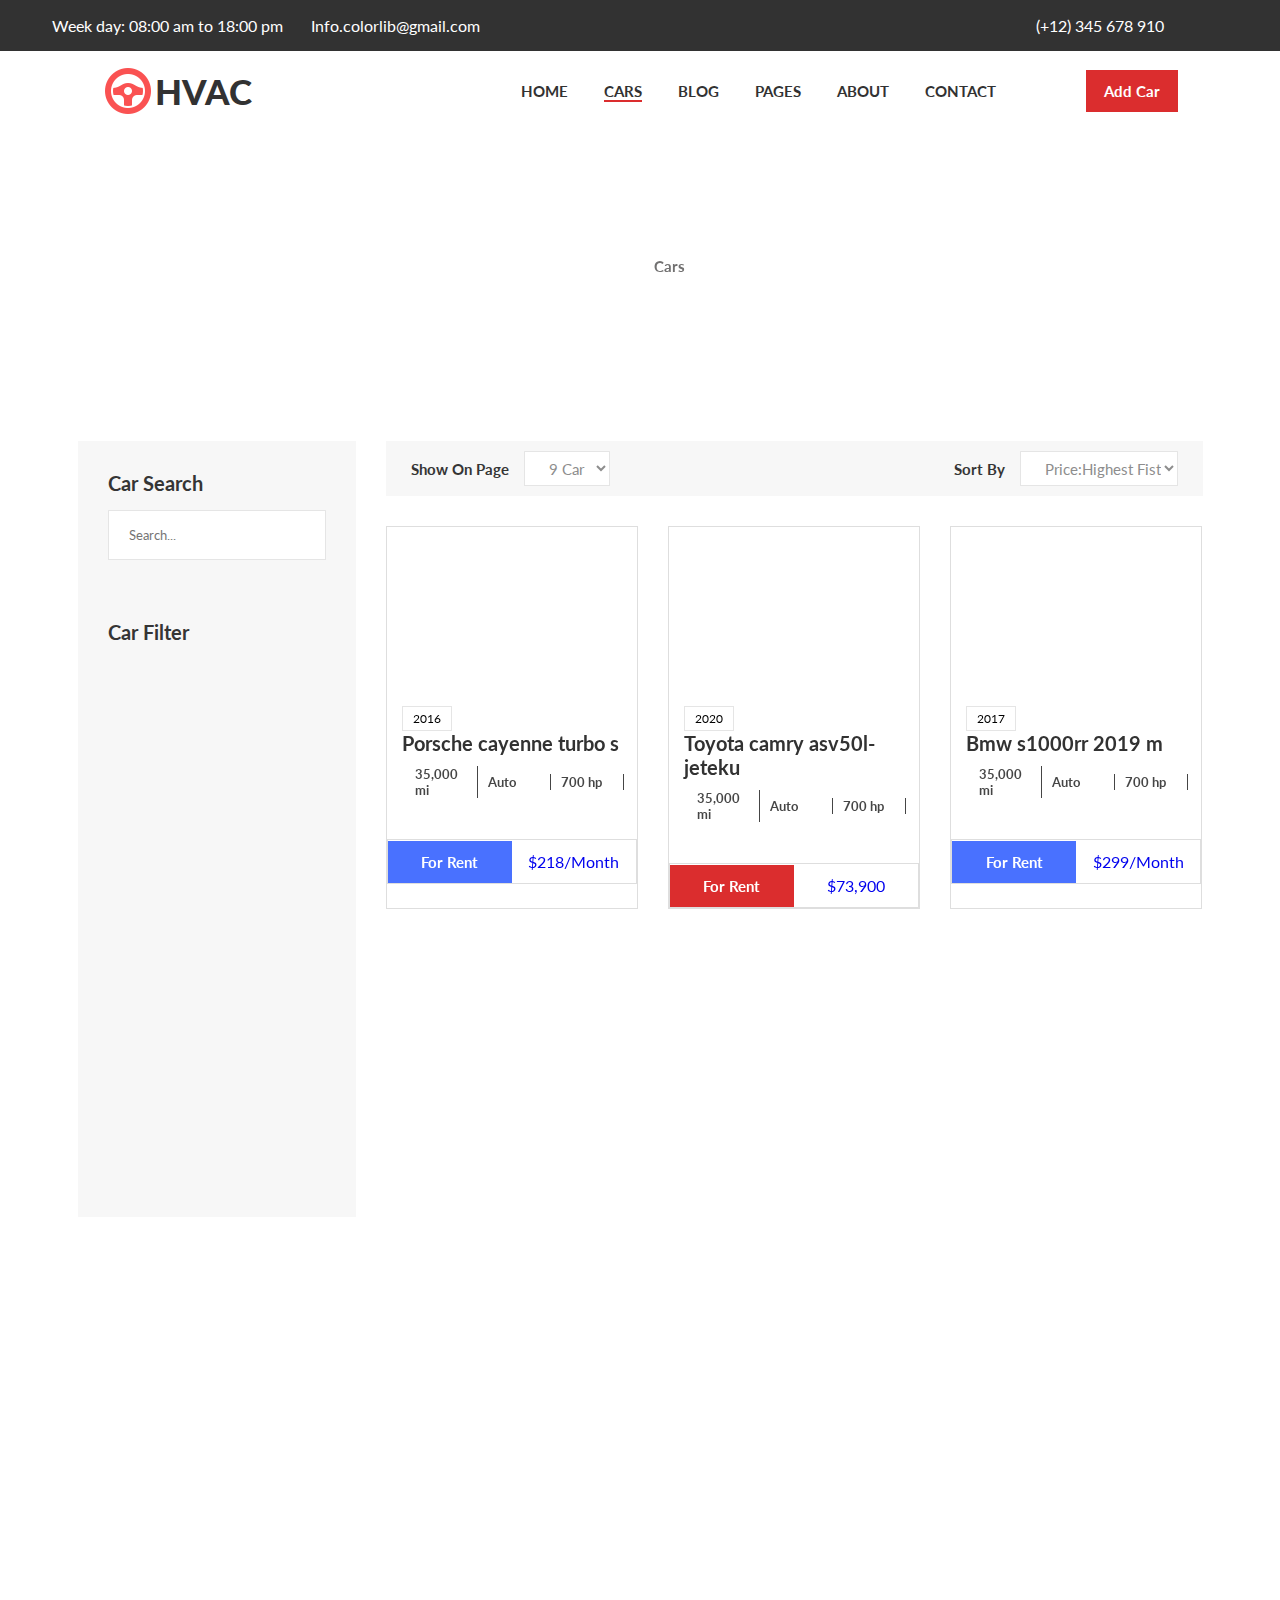
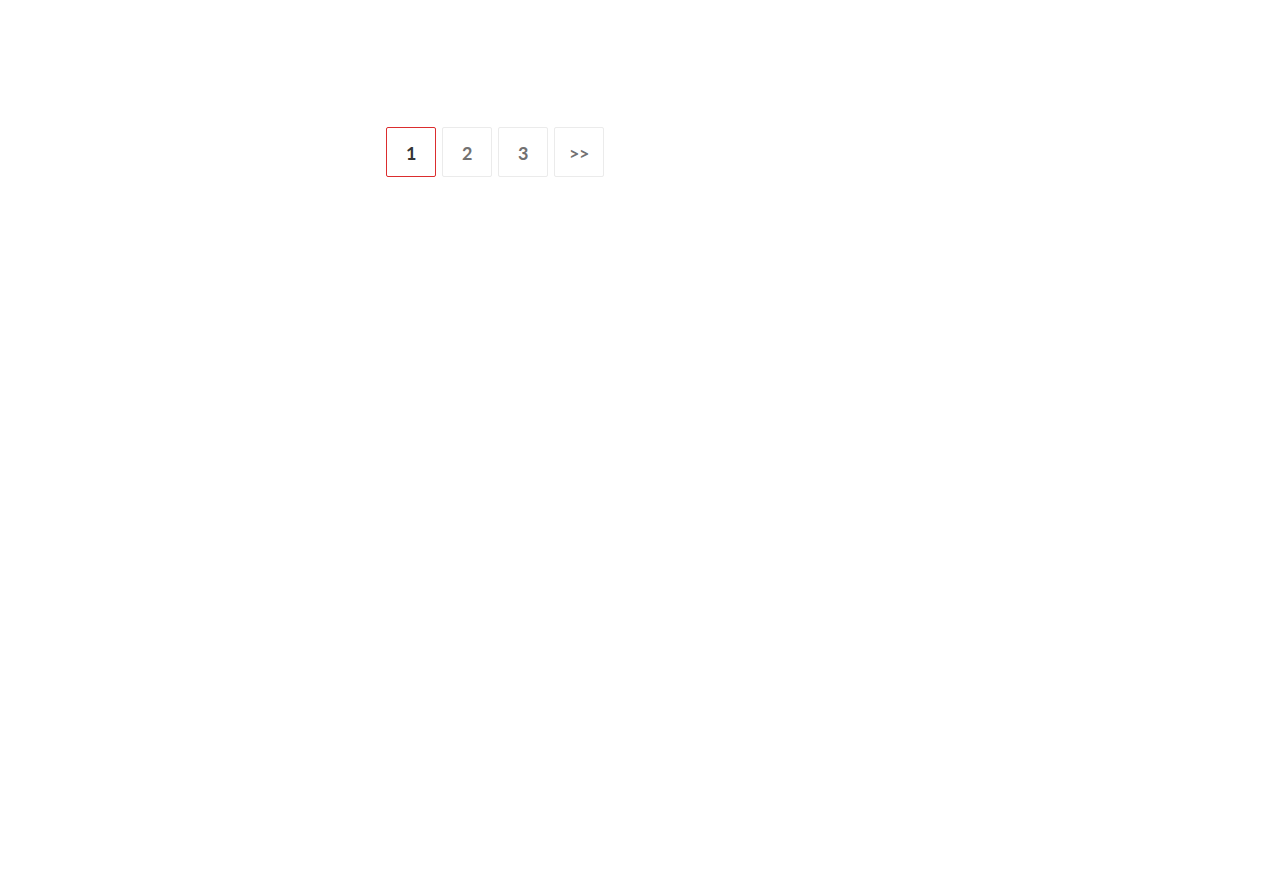
<file: cars.html>
<!DOCTYPE html>
<html lang="en">
  <head>
    <meta charset="UTF-8" />
    <meta name="viewport" content="width=device-width, initial-scale=1.0" />
    <title>Cars</title>
    <link href="https://unpkg.com/aos@2.3.1/dist/aos.css" rel="stylesheet">
    <link
      rel="stylesheet"
      href="https://cdnjs.cloudflare.com/ajax/libs/font-awesome/6.5.1/css/all.min.css"
      integrity="sha512-DTOQO9RWCH3ppGqcWaEA1BIZOC6xxalwEsw9c2QQeAIftl+Vegovlnee1c9QX4TctnWMn13TZye+giMm8e2LwA=="
      crossorigin="anonymous"
      referrerpolicy="no-referrer"
    />
    <link rel="stylesheet" href="cars.css" />
    <script defer src="script.js"></script>
  </head>
  <body>
    <nav>
      <div class="nav1">
        <div class="info1">
          <span>
            <i class="fa-regular fa-clock medai2"></i>
            Week day: 08:00 am to 18:00 pm
          </span>
          <span>
            <i class="fa-regular fa-envelope medai2"></i>
            Info.colorlib@gmail.com
          </span>
        </div>
        <div class="info2">
          <span>
            <i class="fa-solid fa-phone medai2"></i>
            (+12) 345 678 910
          </span>
          <span>
            <i class="fa-brands fa-facebook-f media"></i>
            <i class="fa-brands fa-twitter media"></i>
            <i class="fa-brands fa-google media"></i>
            <i class="fa-brands fa-instagram media"></i>
          </span>
        </div>
      </div>
      <div class="nav2">
        <span class="logo">
          <img
            src="[data-uri]"
          />
           HVAC </span>
        <div class="nav-content">
          <div class="nav-content1">
            <a href="index.html"><span class="pg-home">HOME</span></a>
            <a href="cars.html"><span class="pg-cars">CARS</span></a>
            <a href="blog.html"><span class="pg-blog">BLOG</span></a>
            <a class="PAGES"><span class="pg-pages">PAGES</span>
              <div class="dropDown">
                <ul>
                  <li onclick="aboutOpen()">About Us</li>
                <li onclick="carOpen()">Car Details</li>
                <li onclick="blogOpen()">Blog Details</li>
                </ul>
              </div>
            </a>
            <a href="about.html"><span class="pg-about">ABOUT</span></a>
            <a href="contact.html"><span class="pg-contact">CONTACT</span></a>
          </div>
          <div class="nav-content2">
            <span
              ><a href="#"> <i class="fa-solid fa-cart-plus"></i></a> </span
            ><span
              ><a href="#">
                <i class="fa-solid fa-magnifying-glass"></i
              ></a> </span
            ><span class="btn1"><a href="#"> Add Car</a> </span>
          </div>
        </div>
        <i onclick="showSidebar()" class="fa-solid fa-bars menu"></i>
      </div>
    </nav>

    <div class="sidebarfull">
      <div class="sidebar">
        <div class="nav-content2">
          <span onclick="hideSidebar()"> <i class="fa-solid fa-plus"></i> </span          ><span> <i class="fa-solid fa-magnifying-glass"></i> </span
          ><span class="btn1"> Add Car </span>
        </div>
        <span class="logo">
          <img
            src="[data-uri]"
          />
           HVAC </span>
        <div class="nav-content1">
          <a href="index.html"><span>HOME</span></a>
          <a href="cars.html"><span>CARS</span></a>
          <a href="blog.html"><span>BLOG</span></a>
          <a><span class="mob-btn-dropdown">PAGES</span>
            <div class="mob-dropdown">
              <ul>
                <a href="about.html">
                  <li>About Us</li>
                </a>
                <a href="cars.html">
                  <li>Car Details</li>
                </a>
                <a href="blog.html">
                  <li>Blog Details</li>
                </a>
              </ul>
            </div>
          </a>
          <a href="about.html"><span>ABOUT</span></a>
          <a href="contact.html"><span>CONTACT</span></a>
        </div>
        <div class="nav3">
          <div class="info1">
            <span>
              <i class="fa-regular fa-clock medai2"></i>
              Week day: 08:00 am to 18:00 pm
            </span>
            <span>
              <i class="fa-regular fa-envelope medai2"></i>
              Info.colorlib@gmail.com
            </span>
          </div>
          <div class="info2">
            <span>
              <i class="fa-solid fa-phone medai2"></i>
              (+12) 345 678 910
            </span>
            <span>
              <i class="fa-brands fa-facebook-f media"></i>
              <i class="fa-brands fa-twitter media"></i>
              <i class="fa-brands fa-google media"></i>
              <i class="fa-brands fa-instagram media"></i>
            </span>
          </div>
        </div>
      </div>
    </div>

    <div class="hero">
      <div data-aos="fade-right" class="hero-content">
        <p>Car Listing</p>
        <div class="pages">
          <a href="index.html" style="color: white">
            <span>
              <i class="fa-solid fa-house-chimney" style="color: red"></i>
              Home ></span
            ></a
          >
          <span class="pg">Cars</span>
        </div>
      </div>
    </div>

    <section>
      <div class="blog">
        <div class="blog-car-innerdiv">
          <div class="blog-car-innerdiv1">
            <div class="blog-car-innerdiv-search">
              <h6>Show On Page</h6>
              <select name="" id="">
                <option value="">9 Car</option>
                <option value="">15 Car</option>
                <option value="">20 Car</option>
              </select>
            </div>
            <div class="blog-car-innerdiv-search sideContent">
              <h6>Sort By</h6>
              <select name="" id="">
                <option value="">Price:Highest Fist</option>
                <option value="">Price:Lowest Fist</option>
              </select>
            </div>

          </div>
        <div class="cars">
          <div data-aos="fade-up-right" class="blog-car">
            <div class="car-img1">
            </div>
            <div class="car-content">
              <p>2016</p>
              <a href="#"><h5>Porsche cayenne turbo s</h5></a>
              <ul>
                <li>35,000 mi</li>
                <li>Auto</li>
                <li>700 hp</li>
              </ul>
            </div>
            <div class="blog-car-price">
              <a href="#" class="buy-rent rent-car">For Rent</a>
              <a href="#" class="buy-fullprice">$218/Month</a>
            </div>
          </div>
          <div data-aos="fade-up-right" class="blog-car">
            <div class="car-img2">
            </div>
            <div class="car-content">
              <p>2020</p>
              <a href="#"><h5>Toyota camry asv50l-jeteku</h5></a>
              <ul>
                <li>35,000 mi</li>
                <li>Auto</li>
                <li>700 hp</li>
              </ul>
            </div>
            <div class="blog-car-price">
              <a href="#" class="buy-rent buywithfullprice">For Rent</a>
              <a href="#" class="buy-fullprice">$73,900</a>
            </div>
          </div>
          <div data-aos="fade-up-right" class="blog-car">
            <div class="car-img3">
            </div>
            <div class="car-content">
              <p>2017</p>
              <a href="#"><h5>Bmw s1000rr 2019 m</h5></a>
              <ul>
                <li>35,000 mi</li>
                <li>Auto</li>
                <li>700 hp</li>
              </ul>
            </div>
            <div class="blog-car-price">
              <a href="#" class="buy-rent rent-car">For Rent</a>
              <a href="#" class="buy-fullprice">$299/Month</a>
            </div>
          </div>
          <div data-aos="fade-up-right" class="blog-car">
            <div class="car-img4">
            </div>
            <div class="car-content">
              <p>2018</p>
              <a href="#"><h5>Audi q8 2020</h5></a>
              <ul>
                <li>35,000 mi</li>
                <li>Auto</li>
                <li>700 hp</li>
              </ul>
            </div>
            <div class="blog-car-price">
              <a href="#" class="buy-rent buywithfullprice">For Rent</a>
              <a href="#" class="buy-fullprice">$319/Month</a>
            </div>
          </div>
          <div data-aos="fade-up-right" class="blog-car">
            <div class="car-img5">
            </div>
            <div class="car-content">
              <p>2016</p>
              <a href="#"><h5>Mustang shelby gt500</h5></a>
              <ul>
                <li>35,000 mi</li>
                <li>Auto</li>
                <li>700 hp</li>
              </ul>
            </div>
            <div class="blog-car-price">
              <a href="#" class="buy-rent rent-car">For Rent</a>
              <a href="#" class="buy-fullprice">$730,900</a>
            </div>
          </div>
          <div data-aos="fade-up-right" class="blog-car">
            <div class="car-img6">
            </div>
            <div class="car-content">
              <p>2019</p>
              <a href="#"><h5>Lamborghini huracan evo</h5></a>
              <ul>
                <li>35,000 mi</li>
                <li>Auto</li>
                <li>700 hp</li>
              </ul>
            </div>
            <div class="blog-car-price">
              <a href="#" class="buy-rent buywithfullprice">For Rent</a>
              <a href="#" class="buy-fullprice">$318/Month</a>
            </div>
          </div>
          <div data-aos="fade-up-right" class="blog-car">
            <div class="car-img1">
            </div>
            <div class="car-content">
              <p>2020</p>
              <a href="#"><h5>Lamborghini huracan evo</h5></a>
              <ul>
                <li>35,000 mi</li>
                <li>Auto</li>
                <li>700 hp</li>
              </ul>
            </div>
            <div class="blog-car-price">
              <a href="#" class="buy-rent rent-car">For Rent</a>
              <a href="#" class="buy-fullprice">$120,000</a>
            </div>
          </div>
          <div data-aos="fade-up-right" class="blog-car">
            <div class="car-img1">
            </div>
            <div class="car-content">
              <p>2016</p>
              <a href="#"><h5>Porsche cayenne turbo s</h5></a>
              <ul>
                <li>35,000 mi</li>
                <li>Auto</li>
                <li>700 hp</li>
              </ul>
            </div>
            <div class="blog-car-price">
              <a href="#" class="buy-rent buywithfullprice">For Rent</a>
              <a href="#" class="buy-fullprice">$218/Month</a>
            </div>
          </div>
          <div data-aos="fade-up-right" class="blog-car">
            <div class="car-img1">
            </div>
            <div class="car-content">
              <p>2016</p>
              <a href="#"><h5>Porsche cayenne turbo s</h5></a>
              <ul>
                <li>35,000 mi</li>
                <li>Auto</li>
                <li>700 hp</li>
              </ul>
            </div>
            <div class="blog-car-price">
              <a href="#" class="buy-rent rent-car">For Rent</a>
              <a href="#" class="buy-fullprice">$218/Month</a>
            </div>
          </div>       
         
          <div class="pagination">
            <a id="active" href="#">1 </a><a href="#">2 </a><a href="#">3 </a
            ><a href="#"> >> </a>
          </div>
        </div>
      </div>

        <div class="news">
          <div class="search-box">
            <h5>Car Search</h5>
            <span data-aos="fade-down" class="search">
              <input type="text" placeholder="Search..." />
              <i class="fa-solid fa-magnifying-glass"></i>
            </span>
          </div>
          
          <div class="car-filter">
            <div class="filter-type">
              <h5>Car Filter</h5>
              <select data-aos="fade-left" name="" class="select-filter">
                <option value="">Brand</option>
                <option value="">Audi</option>
                <option value="">Acura</option>
                <option value="">BMW</option>
              </select>
              <select data-aos="fade-left" name="" class="select-filter">
                <option value="">Model</option>
                <option value="">Q3</option>
                <option value="">A4</option>
                <option value="">AVENTADOR</option>
              </select>
              <select data-aos="fade-left" name="" class="select-filter">
                <option value="">BODY STYLE</option>
                <option value="">OPTION</option>
                <option value="">OPTION</option>
              </select>
              <select data-aos="fade-left" name="" class="select-filter">
                <option value="">Condition</option>
                <option value="">First Hand</option>
                <option value="">Second Hand</option>
              </select>
              <select data-aos="fade-left" name="" class="select-filter">
                <option value="">Transmisson</option>
                <option value="">Bluetooth</option>
                <option value="">WiFi</option>
              </select>
              <select data-aos="fade-left" name="" class="select-filter">
                <option value="">Mileage</option>
                <option value="">27</option>
                <option value="">20</option>
                <option value="">10</option>
              </select>
              <select data-aos="fade-left" name="" class="select-filter">
                <option value="">Engine</option>
                <option value="">BC3</option>
                <option value="">BC4</option>
                <option value="">BC5</option>
              </select>
              <select data-aos="fade-left" name="" class="select-filter">
                <option value="">Colors</option>
                <option value="">Red</option>
                <option value="">Black</option>
                <option value="">Yellow</option>
              </select>
            </div>

          </div>
          <button data-aos="fade-right" class="reset-filter">Reset Filter</button>
        </div>
      </div>
    </section>

    <footer data-aos="zoom-in">
      <div class="footer">
        <div data-aos="fade-down" class="contact">
          <h2>Contact Us Now!</h2>
          <div>
            <span>
              <a href="#" class="call">
                <i class="fa-solid fa-phone"></i>
                (+12) 345 678 910
              </a>
            </span>
            <span>
              <a href="#" class="mail">
                <i class="fa-regular fa-envelope medai2"></i>
                Colorlib@gmail.com
              </a>
            </span>
          </div>
        </div>
        <div data-aos="fade-up" class="footer-content">
          <div class="footer-content1">
            <h2>
              <span> HVAC </span>
            </h2>
            <p>
              Any questions? Let us know in store at 625 Gloria Union,
              California, United Stated or call us on (+1) 96 123 8888
            </p>
            <p>
              <span>
                <i
                  style="background-color: #324975"
                  class="fa-brands fa-facebook-f media3"
                ></i>
                <i
                  style="background: #2c85ae"
                  class="fa-brands fa-twitter media3"
                ></i>
                <i
                  style="background: #dc4438"
                  class="fa-brands fa-google media3"
                ></i>
                <i
                  style="background: #3eaff0"
                  class="fa-brands fa-skype media3"
                ></i>
              </span>
            </p>
            <p>
              <span>Copyright &copy; 2024 Colorlib</span>
            </p>
          </div>
          <div class="footer-content2">
            <h5>Infomation</h5>
            <ul>
              <li><a href="#">> Purchase</a></li>
              <li><a href="#">> Payment</a></li>
              <li><a href="#">> Shipping</a></li>
              <li><a href="#">> Return</a></li>
            </ul>
          </div>
          <div class="footer-content2">
            <h5>Infomation</h5>
            <ul>
              <li><a href="#">> Hatchback</a></li>
              <li><a href="#">> Sedan</a></li>
              <li><a href="#">> SUV</a></li>
              <li><a href="#">> Crossover</a></li>
            </ul>
          </div>
          <div class="footer-content2">
            <h5>Top Brand</h5>
            <ul>
              <li><a href="#">> Abarth</a></li>
              <li><a href="#">> Acura</a></li>
              <li><a href="#">> Alfa Romeo</a></li>
              <li><a href="#">> Audi</a></li>
            </ul>
          </div>
          <div class="footer-content2">
            <h5></h5>
            <ul>
              <li><a href="#">> BMW</a></li>
              <li><a href="#">> Chevrolet</a></li>
              <li><a href="#">> Ferrari</a></li>
              <li><a href="#">> Honda</a></li>
            </ul>
          </div>
        </div>
      </div>
    </footer>
    <script src="https://unpkg.com/aos@2.3.1/dist/aos.js"></script>
    <script>
      AOS.init({
        offset : 300,
        duration : 1000
      });
    </script>
  </body>
</html>
</file>
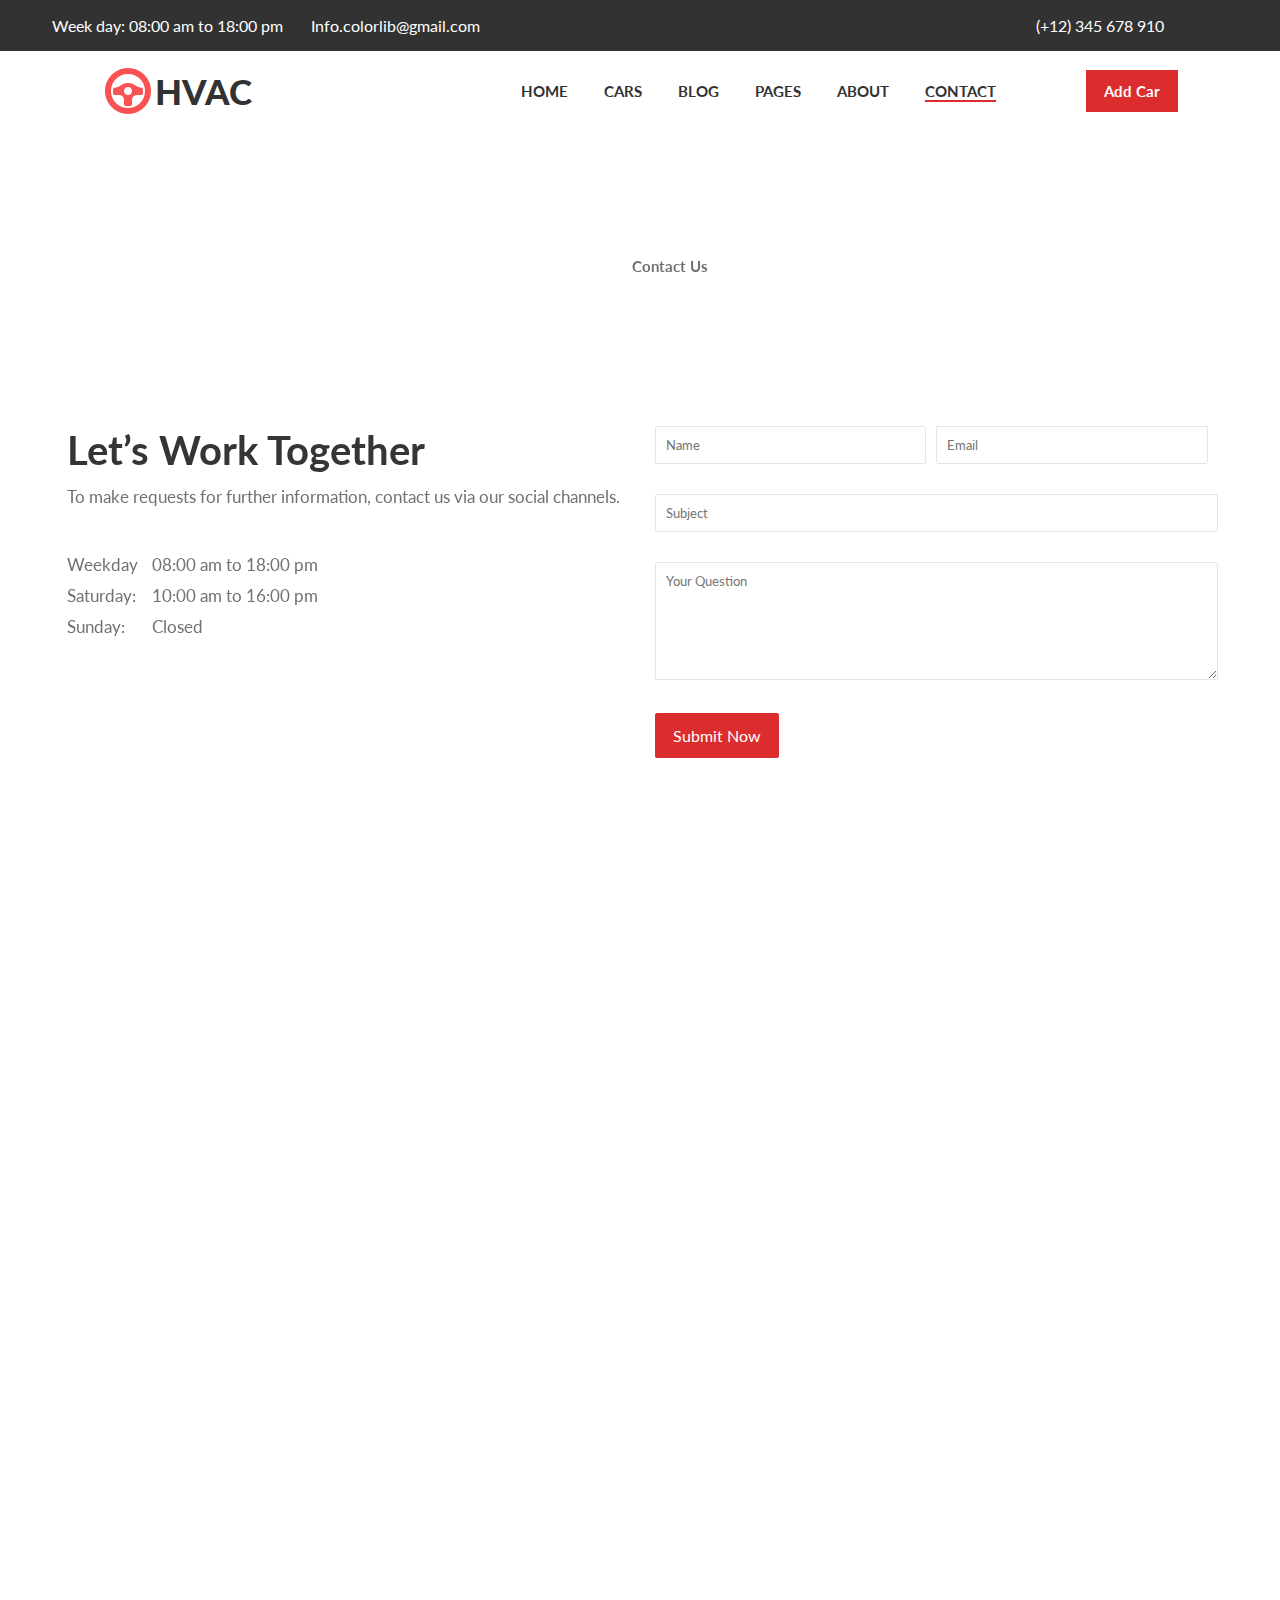
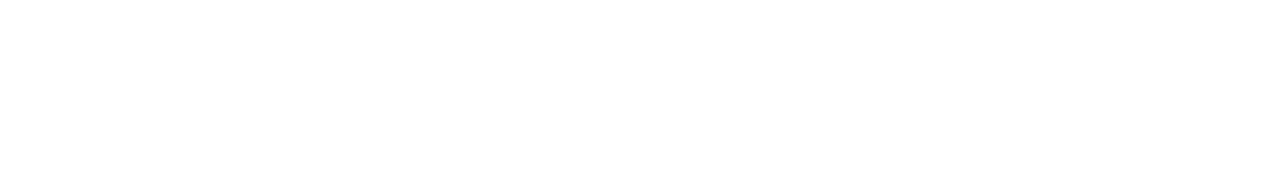
<file: contact.html>
<!DOCTYPE html>
<html lang="en">
  <head>
    <meta charset="UTF-8" />
    <meta name="viewport" content="width=device-width, initial-scale=1.0" />
    <title>Contact</title>
    <link href="https://unpkg.com/aos@2.3.1/dist/aos.css" rel="stylesheet">
    <link
      rel="stylesheet"
      href="https://cdnjs.cloudflare.com/ajax/libs/font-awesome/6.5.1/css/all.min.css"
      integrity="sha512-DTOQO9RWCH3ppGqcWaEA1BIZOC6xxalwEsw9c2QQeAIftl+Vegovlnee1c9QX4TctnWMn13TZye+giMm8e2LwA=="
      crossorigin="anonymous"
      referrerpolicy="no-referrer"
    />
    <link rel="stylesheet" href="contact.css" />
    <script defer src="script.js"></script>
  </head>
  <body>
    <nav>
      <div class="nav1">
        <div class="info1">
          <span>
            <i class="fa-regular fa-clock medai2"></i>
            Week day: 08:00 am to 18:00 pm
          </span>
          <span>
            <i class="fa-regular fa-envelope medai2"></i>
            Info.colorlib@gmail.com
          </span>
        </div>
        <div class="info2">
          <span>
            <i class="fa-solid fa-phone medai2"></i>
            (+12) 345 678 910
          </span>
          <span>
            <i class="fa-brands fa-facebook-f media"></i>
            <i class="fa-brands fa-twitter media"></i>
            <i class="fa-brands fa-google media"></i>
            <i class="fa-brands fa-instagram media"></i>
          </span>
        </div>
      </div>
      <div class="nav2">
        <span class="logo">
          <img
            src="[data-uri]"
          />
           HVAC </span>
        <div class="nav-content">
          <div class="nav-content1">
            <a href="index.html"><span class="pg-home">HOME</span></a>
              <a href="cars.html"><span class="pg-cars">CARS</span></a>
              <a href="blog.html"><span class="pg-blog">BLOG</span></a>
              <a><span class="pg-pages">PAGES</span>
                <div class="dropDown">
                  <ul>
                    <li onclick="aboutOpen()">About Us</li>
                  <li onclick="carOpen()">Car Details</li>
                  <li onclick="blogOpen()">Blog Details</li>
                  </ul>
                </div>
              </a>
              <a href="about.html"><span class="pg-about">ABOUT</span></a>
              <a href="contact.html"><span class="pg-contact">CONTACT</span></a>
          </div>
          <div class="nav-content2">
            <span
              ><a href="#"> <i class="fa-solid fa-cart-plus"></i></a> </span
            ><span
              ><a href="#">
                <i class="fa-solid fa-magnifying-glass"></i
              ></a> </span
            ><span class="btn1"><a href="#"> Add Car</a> </span>
          </div>
        </div>
        <i onclick="showSidebar()" class="fa-solid fa-bars menu"></i>
      </div>
    </nav>

    <div class="sidebarfull">
      <div class="sidebar">
        <div class="nav-content2">
          <span onclick="hideSidebar()"> <i class="fa-solid fa-plus"></i> </span          ><span> <i class="fa-solid fa-magnifying-glass"></i> </span
          ><span class="btn1"> Add Car </span>
        </div>
        <span class="logo">
          <img
            src="[data-uri]"
          />
           HVAC </span>
        <div class="nav-content1">
          <a href="index.html"><span>HOME</span></a>
          <a href="cars.html"><span>CARS</span></a>
          <a href="blog.html"><span>BLOG</span></a>
          <a><span class="mob-btn-dropdown">PAGES</span>
            <div class="mob-dropdown">
              <ul>
                <a href="about.html">
                  <li>About Us</li>
                </a>
                <a href="cars.html">
                  <li>Car Details</li>
                </a>
                <a href="blog.html">
                  <li>Blog Details</li>
                </a>
              </ul>
            </div>          
          </a>
          <a href="about.html"><span>ABOUT</span></a>
          <a href="contact.html"><span>CONTACT</span></a>
        </div>
        <div class="nav3">
          <div class="info1">
            <span>
              <i class="fa-regular fa-clock medai2"></i>
              Week day: 08:00 am to 18:00 pm
            </span>
            <span>
              <i class="fa-regular fa-envelope medai2"></i>
              Info.colorlib@gmail.com
            </span>
          </div>
          <div class="info2">
            <span>
              <i class="fa-solid fa-phone medai2"></i>
              (+12) 345 678 910
            </span>
            <span>
              <i class="fa-brands fa-facebook-f media"></i>
              <i class="fa-brands fa-twitter media"></i>
              <i class="fa-brands fa-google media"></i>
              <i class="fa-brands fa-instagram media"></i>
            </span>
          </div>
        </div>
      </div>
    </div>

    <div class="hero">
      <div data-aos="fade-up" class="hero-content">
        <p>Contact Us</p>
        <div class="pages">
          <a href="index.html" style="color: white">
            <span>
              <i class="fa-solid fa-house-chimney" style="color: red"></i>
              Home ></span
            ></a
          >
          <span class="pg">Contact Us</span>
        </div>
      </div>
    </div>

    <section>
      <div class="form">
        <div data-aos="fade-right" class="form-info">
          <p class="txt1">Let’s Work Together</p>
          <p class="txt2">
            To make requests for further information, contact us via our social
            channels.
          </p>
          <ul class="txt2 days">
            <li><span>Weekday</span>08:00 am to 18:00 pm</li>
            <li><span>Saturday:</span>10:00 am to 16:00 pm</li>
            <li><span>Sunday:</span>Closed</li>
          </ul>
        </div>
        <div class="form-area">
          <div class="detail1">
            <input type="text" placeholder="Name" />
            <input type="text" placeholder="Email" />
          </div>
          <div class="detail2">
            <input type="text" placeholder="Subject" />
            <textarea cols="50" rows="6" placeholder="Your Question"></textarea>
            <a href="#" onclick="validateContactForm()">Submit Now</a>
          </div>
        </div>
      </div>
    </section>
    <section>
      <div data-aos="fade-up-right" class="showroom">
        <div>
          <h2>California Showroom</h2>
          <p class="txt2">
            625 Gloria Union, California, United Stated
            Colorlib.california@gmail.com
          </p>
          <h3>(+12) 456 678 9100</h3>
        </div>
        <div>
          <h2>New York Showroom</h2>
          <p class="txt2">
            8235 South Ave. Jamestown, NewYork Colorlib.Newyork@gmail.com
          </p>
          <h3>(+12) 456 678 9100</h3>
        </div>
        <div>
          <h2>Florida Showroom</h2>
          <p class="txt2">
            497 Beaver Ridge St. Daytona Beach, Florida
            Colorlib.california@gmail.com
          </p>
          <h3>(+12) 456 678 9100</h3>
        </div>
      </div>
    </section>

    <footer data-aos="zoom-in">
      <div class="footer">
        <div class="contact">
          <h2>Contact Us Now!</h2>
          <div>
            <span>
              <a href="#" class="call">
                <i class="fa-solid fa-phone"></i>
                (+12) 345 678 910
              </a>
            </span>
            <span>
              <a href="#" class="mail">
                <i class="fa-regular fa-envelope medai2"></i>
                Colorlib@gmail.com
              </a>
            </span>
          </div>
        </div>
        <div class="footer-content">
          <div class="footer-content1">
            <h2>
              <span> HVAC </span>
            </h2>
            <p>
              Any questions? Let us know in store at 625 Gloria Union,
              California, United Stated or call us on (+1) 96 123 8888
            </p>
            <p>
              <span>
                <i
                  style="background-color: #324975"
                  class="fa-brands fa-facebook-f media3"
                ></i>
                <i
                  style="background: #2c85ae"
                  class="fa-brands fa-twitter media3"
                ></i>
                <i
                  style="background: #dc4438"
                  class="fa-brands fa-google media3"
                ></i>
                <i
                  style="background: #3eaff0"
                  class="fa-brands fa-skype media3"
                ></i>
              </span>
            </p>
            <p>
              <span>Copyright &copy; 2024 Colorlib</span>
            </p>
          </div>
          <div class="footer-content2">
            <h5>Infomation</h5>
            <ul>
              <li><a href="#">> Purchase</a></li>
              <li><a href="#">> Payment</a></li>
              <li><a href="#">> Shipping</a></li>
              <li><a href="#">> Return</a></li>
            </ul>
          </div>
          <div class="footer-content2">
            <h5>Infomation</h5>
            <ul>
              <li><a href="#">> Hatchback</a></li>
              <li><a href="#">> Sedan</a></li>
              <li><a href="#">> SUV</a></li>
              <li><a href="#">> Crossover</a></li>
            </ul>
          </div>
          <div class="footer-content2">
            <h5>Top Brand</h5>
            <ul>
              <li><a href="#">> Abarth</a></li>
              <li><a href="#">> Acura</a></li>
              <li><a href="#">> Alfa Romeo</a></li>
              <li><a href="#">> Audi</a></li>
            </ul>
          </div>
          <div class="footer-content2">
            <h5></h5>
            <ul>
              <li><a href="#">> BMW</a></li>
              <li><a href="#">> Chevrolet</a></li>
              <li><a href="#">> Ferrari</a></li>
              <li><a href="#">> Honda</a></li>
            </ul>
          </div>
        </div>
      </div>
    </footer>
    <script src="https://unpkg.com/aos@2.3.1/dist/aos.js"></script>
    <script>
      AOS.init({
        offset : 300,
        duration : 1000
      });
    </script>
  </body>
</html>
</file>
<file: cars.css>
@import url('https://fonts.googleapis.com/css2?family=Lato:ital,wght@0,100;0,300;0,400;0,700;0,900;1,100;1,300;1,400;1,700;1,900&display=swap');

* {
    margin: 0;
    padding: 0;
    font-family: 'Lato';
    box-sizing: border-box;
}

a {
    text-decoration: none;
}

.pg-cars {
    border-bottom: 2px solid#db2d2e;
}

.nav-content1 span:hover {
    animation: line 1s 0s forwards;
}

@keyframes line {
    0% {
        border-bottom: 2px none#db2d2e;
    }

    100% {
        border-bottom: 2px solid#db2d2e;
    }
}

section {
    margin: 80px auto;

    div {
        max-width: 1155px;
        margin: 0 auto;
    }
}

@media(max-width:1200px) {
    section {
        max-width: 960px;
    }
}

@media(max-width:990px) {
    section {
        max-width: 720px;
    }
}

@media(max-width:750px) {
    section {
        max-width: 540px;
    }
}

@media(max-width:550px) {
    section {
        margin: 80px 30px;
        max-width: 540px;
    }
}

/* navbar 1*/
.nav1,
.nav3 {
    padding: 16px 180px;
    background-color: #323232;
    color: white;
    display: flex;
    align-items: center;
    justify-content: space-between;
}

.nav1 span {
    padding: 12px;
}

.media {
    padding: 0px 5px;
}

.medai2 {
    color: #8d8d8d;
}

/* navbar 2*/
.nav2 {
    max-width: 1155px;
    height: 80px;
    margin: 0 auto;
    padding: 16px;
    display: flex;
    align-items: center;
    justify-content: space-between;
}

.logo {
    color: #323232;
    font-weight: 900;
    font-size: 35px;
    display: flex;
    align-items: center;
    gap: 2px;
}

.nav-content {
    font-size: 15px;
    color: #353535;
    font-weight: 700;
    display: flex;
    align-items: center;
    justify-content: space-between;
}

.nav-content1,
.nav-content2 {
    display: flex;
    justify-content: space-evenly;
}

.fa-plus{
    rotate: 45deg;
    font-size: 22px;
}

.nav-content1>a,
.nav-content2 a {
    color: #323232;
    margin: 10px 0;
}
.nav3 span{
    margin: 10px 0;
}

.nav-content1 span {
    margin: 12px 18px;
}

.nav-content2 span {
    padding: 12px 18px;
    cursor: pointer;
}

.btn1 {
    background-color: #db2d2e;
    padding: 12px 18px;

    a {
        color: white;
    }
}

.menu {
    display: none;
    padding: 5px;
    font-size: 24px;
    border: 1px solid;
    border-radius: 2px;
}

.PAGES:hover>.dropDown{
    display: block;
}
.dropDown{
    top: 100px;
    position: absolute;
    padding: 10px;
    font-weight: 400;
    background: #db2d2e;
    display: none; 
    opacity: 0;
    li{
        list-style: none;
        width: 127px;        
        padding: 5px;
        color: white;
        list-style: none;
        cursor: pointer;
    }
}
.slowblur{
    animation: slow 1s forwards;
}
@keyframes slow{
    0% {opacity: 0;}
    100% {opacity: 1;}
}

.mob-dropdown{
    display: none;
    font-size: 15px;
    li{
        list-style: none;
        margin: 12px 18px;
        font-weight: 700;
        color: #6A6B7C;
    }
}

.text-grow{
    display: block;
    animation: grow 1s forwards;
}
@keyframes grow{
    0% {font-size: 0px;}
    100%{
        font-size: 15px;
    }
}


/* sidebar*/
.sidebar {
    z-index: 3;
    position: absolute;
    padding: 50px 30px;
    background-color: white;
    top: 0;
    left: 0;
    height: -webkit-fill-available;
    display: flex;
    flex-direction: column;
    align-items: baseline;
    justify-content: space-around;
}

.sidebarfull {
    z-index: 2;
    position: absolute;
    padding: 50px 30px;
    background-color: white;
    top: 0;
    left: 0;
    height: -webkit-fill-available;
    width: -webkit-fill-available;
    background-color: #323232ae;
    display: none;
}

.slideLeft {
    opacity: 0;
    display: block;
    animation: slide 1s 0.5s forwards;
}

@keyframes slide {
    0% {
        opacity: 0;
    }

    100% {
        opacity: 1;
    }
}
.slideRight{
    animation: slide2 1s forwards;
    opacity: 1;
}

@keyframes slide2 {
    0% {
        opacity: 1;
    }
    100% {
        opacity: 0;
    }

}

/* navbar media query*/
@media (max-width:1300px) {

    .nav2,
    .nav1 {
        padding: 16px 40px;
    }
}

@media (max-width:990px) {
    .nav2 {
        padding: 15px 120px;
    }

    .nav-content,
    .nav1 {
        display: none;
    }

    .menu {
        display: block;
    }

    .nav-content1 {
        flex-direction: column;
    }

    .nav3 {
        background-color: white;
        flex-direction: column;
        padding: 16px 0px;
        color: #323232;
        display: flex;
        align-items: center;
        justify-content: space-between;
    }

    .info1,
    .info2 {
        display: flex;
        flex-direction: column;
    }
}

@media (max-width:600px) {
    .nav2 {
        padding: 16px 40px;
    }
}

/* hero-section*/
.hero {
    color: white;
    height: 215px;
    width: -webkit-fill-available;
    display: flex;
    align-items: center;
    justify-content: center;
    background-image: url(https://themewagon.github.io/hvac/img/breadcrumb-bg.jpg);
    background-repeat: no-repeat;
    background-size: cover;
    background-position: center;
}

.hero-content {
    text-align: center;
}

.hero-content p {
    font-weight: 700;
    font-size: 46px;
}

.pages {
    font-weight: 700;
    font-size: 15px;
}

.pg {
    color: #727171;
}


/* blog*/
.blog {
    flex-direction: row-reverse;
    display: flex;
    align-items: flex-start;
}

.car-img1,
.car-img2,
.car-img3,
.car-img4,
.car-img5,
.car-img6 {
    height: 150px;
    background-repeat: no-repeat;
    background-size: cover;
    background-position: center;
    display: flex;
    align-items: end;
    overflow: hidden;
}

.car-img1 {
    background-image: url(https://themewagon.github.io/hvac/img/blog/blog-1.jpg);
}

.car-img2 {
    background-image: url(https://themewagon.github.io/hvac/img/blog/blog-2.jpg);
}

.car-img3 {
    background-image: url(https://themewagon.github.io/hvac/img/blog/blog-3.jpg);
}

.car-img4 {
    background-image: url(https://themewagon.github.io/hvac/img/blog/blog-4.jpg);
}

.car-img5 {
    background-image: url(https://themewagon.github.io/hvac/img/blog/blog-5.jpg);
}

.car-img6 {
    background-image: url(https://themewagon.github.io/hvac/img/blog/blog-6.jpg);
}

.car-img1:hover,
.car-img2:hover,
.car-img3:hover,
.car-img4:hover,
.car-img5:hover,
.car-img6:hover {
    animation: zoom 0.5s 0.2s forwards;
}

@keyframes zoom {
    0% {
        transform: scale(1);
    }

    100% {
        transform: scale(1.03);
    }
}

.cars {
    display: grid;
    grid-template-columns: 1fr 1fr 1fr;
    gap: 30px;
    padding: 15px
}

.blog-car ul {
    font-size: 13px;
    padding: 8px 3px;
    width: -webkit-fill-available;
    list-style: none;
background-color: #fff;
    display: flex;
    align-items: center;
    color: #000000ba;
    display: grid;
    grid-template-columns: 1fr 1fr 1fr;

    li {
        font-weight: 700;
        margin: 3px 0;
        border-right: 1px solid #000000ba;
        padding: 0 10px;
    }
}

@media(max-width:1200px){
    .blog-car ul {
        grid-template-columns: 1fr 1fr;
    }
}

.blog-car-price{
    display: flex;
    align-items: center;
    justify-content: space-evenly;
    text-align: center;
    border: 0.5px solid #b0b0b069;
    a{
        padding: 12px;
        width: -webkit-fill-available;
    }
}
.blog-car{
    overflow: hidden;
    border: 0.5px solid #b0b0b069;
    width: -webkit-fill-available;
}
.buy-rent{
    font-size: 15px;
    color: #ffffff;
    font-weight: 700;
}
.rent-car{
    background-color: #4971FF;
}
.buywithfullprice{
    background-color: #db2d2e;;
}
.car-content {
    padding: 20px 0 20px 5px;
    margin: 10px;

    h5 {
        margin-top: 5px;
        font-size: 20px;
        color: #323232;
        font-weight: 700;
    }

    p {
        font-size: 12px;
        color: black;
        padding: 4px 10px;
        border: 0.5px solid #b0b0b054;;
        display: inline;
    }
}

@media(max-width:750px) {
    .cars {
        grid-template-columns: 1fr;
    }
    .blog-car ul {
        grid-template-columns: 1fr 1fr 1fr;
        text-align: start;
    }
    .car-img1, .car-img2, .car-img3, .car-img4, .car-img5, .car-img6 {
        height: 300px;
    }
}

@media(max-width:750px) {
    .blog-car-innerdiv{
        width: -webkit-fill-available;
    }
    .blog-car-innerdiv1 {
        gap: 10px;
        flex-direction: column;
    }
}

.blog-car-innerdiv1{
    display: flex;
    align-items: center;
    justify-content: space-evenly;
    background: #f7f7f7;
    margin: 15px;
    padding: 10px 25px;
}
.blog-car-innerdiv-search{
    display: flex;
    background: #f7f7f7;
    align-items: center;
    width: -webkit-fill-available;
    h6{
        font-size: 15px;
        color: #353535;
        font-weight: 700;
        margin-right: 15px;
    }
    select{
            /* outline: none; */
    display: flex;
    align-items: center;
    justify-content: space-between;
    height: 35px;
    width: fit-content;
    font-size: 15px;
    color: #8d8d8d;
    padding-left: 20px;
    border: 1px solid rgba(0, 0, 0, 0.1);
    background: #ffffff;
    border-radius: 0.5px;
    }
}
.sideContent{
    justify-content: end;
}
.news {
    background: #f7f7f7;
    padding: 30px;
    margin: 15px;
    flex-direction: column;
    align-items: center;
    display: flex;
}

.news {
    h5 {
        font-size: 20px;
        color: #353535;
        font-weight: 700;
        margin-bottom: 15px;
    }
}
.car-filter{
    display: contents;
}
.search-box{
    margin-bottom: 50px;
}

.search,.select-filter {
    outline: none;
    display: flex;
    align-items: center;
    justify-content: space-between;
    height: 50px;
    width: -webkit-fill-available;
    font-size: 15px;
    color: #8d8d8d;
    padding-left: 20px;
    border: 1px solid rgba(0, 0, 0, 0.1);
    background: #ffffff;
    border-radius: 0.5px;
    margin-bottom: 10px;
}
.select-filter option{
    border-radius: 0;
    outline: none;
    padding: 10px 0;

}

.search i {
    padding: 0 15px;
}

.search input {
    border: none;
    display: inline;
}

.reset-filter {
    font-size: 15px;
    color: #ffffff;
    background: #db2d2e;
    font-weight: 700;
    display: inline-block;
    padding: 15px 38px;
    border: none;
    border-radius: 2px;
    margin-right: 4px;
}

.pagination {
    padding-top: 10px;
    width: -webkit-fill-available;
}

.pagination a {
    display: inline-block;
    height: 50px;
    width: 50px;
    font-size: 18px;
    color: #727171;
    font-weight: 700;
    border: 1px solid #ebebeb;
    border-radius: 2px;
    line-height: 50px;
    text-align: center;
    margin-right: 6px;
}

#active {
    border-color: #db2d2e;
    color: #353535;
}

.pagination a:hover {
    border-color: #db2d2e;
    color: #353535;
}

@media(max-width:990px) {
    .blog {
        flex-direction: column-reverse;
    }

    .news {
        margin: 40px;
        padding-top: 45px;
        width: -webkit-fill-available;
    }
    .search-box {
        width: -webkit-fill-available;
    }
}

.filter-type{
    width: -webkit-fill-available;
}



/* footer*/
footer {
    background-image: url(https://themewagon.github.io/hvac/img/footer-bg.jpg);
    background-repeat: no-repeat;
    background-size: cover;
    background-position: center;
}

.footer {
    max-width: 1155px;
    margin: 0 auto;
    padding: 50px 60px;
    height: auto;
    display: flex;
    flex-direction: column;
    align-items: center;
    justify-content: center;
}

.contact h2 {
    font-weight: 700;
    font-size: 40px;
    color: white;
}

.contact {
    display: flex;
    flex-direction: row;
    align-items: center;
    justify-content: space-between;
    width: -webkit-fill-available;
    border-bottom: 0.1px solid #e5e5e5;
    padding: 60px 0;
}

.contact div {
    display: flex;
}

.call {
    margin-right: 15px;
    border-radius: 2px;
    display: inline-block;
    background-color: #db2d2e;
    color: white;
    padding: 14px 24px;
}

.mail {
    border-radius: 2px;
    display: inline-block;
    color: black;
    background-color: white;
    padding: 14px 24px;
}

.footer-content {
    margin: 60px 0;
    width: -webkit-fill-available;
    display: grid;
    column-gap: 100px;
    grid-template-columns: 1fr 1fr 1fr 1fr 1fr 1fr;
}

.footer-content1 {
    grid-column: 1 / 3;
    color: white;

    h2 {
        font-size: 30px;
        font-weight: 900;
        margin-bottom: 20px;
    }

    p {
        margin-bottom: 20px;
        color: #8d8d8d;
    }
}

.media3 {
    display: inline-block;
    height: 38px;
    width: 38px;
    font-size: 15px;
    color: #ffffff;
    line-height: 38px;
    text-align: center;
    border-radius: 50%;
    margin-right: 6px;
}

@media(max-width:900px) {
    .contact {
        flex-direction: column;
        align-items: baseline;
    }

    .contact div {
        margin-top: 20px;
    }
}

@media(max-width:570px) {
    .contact div {
        flex-direction: column;
    }

    .call {
        margin: 10px 0;
    }
}

.footer-content2 {
    h5 {
        font-size: 18px;
        color: white;
    }

    ul {
        list-style: none;
    }

    a {
        color: #8d8d8d;
    }

    li {
        padding: 8px 0;
    }
}

@media(max-width:990px) {
    .footer-content {
        grid-template-columns: 1fr 1fr 1fr 1fr;
    }

    .footer-content {
        column-gap: 20px;
        row-gap: 50px;
    }
}

@media(max-width:750px) {
    .footer-content {
        grid-template-columns: 1fr 1fr;
    }
}
</file>
<file: contact.css>
@import url('https://fonts.googleapis.com/css2?family=Lato:ital,wght@0,100;0,300;0,400;0,700;0,900;1,100;1,300;1,400;1,700;1,900&display=swap');

* {
    margin: 0;
    padding: 0;
    font-family: 'Lato';
    box-sizing: border-box;
}

a {
    text-decoration: none;
}
.pg-contact{
    border-bottom: 2px solid#db2d2e;
}
.nav-content1 span:hover{
    animation: line 1s 0s forwards;
}
@keyframes line{
    0% {
        border-bottom: 2px none#db2d2e; 
    }
    100% {
        border-bottom: 2px solid#db2d2e; 
    }
}
section {
    margin: 80px auto;

    div {
        max-width: 1155px;
        margin: 0 auto;
    }
}
@media(max-width:1200px){
    section{
        max-width: 960px;
    }
}
@media(max-width:990px){
    section{
        max-width: 720px;
    }
}
@media(max-width:750px) {
    section{
        max-width: 540px;
    }
}
@media(max-width:550px) {
    section{
        margin: 80px 30px;
        max-width: 540px;
    }
}

/* navbar 1*/
.nav1,
.nav3 {
    padding: 16px 180px;
    background-color: #323232;
    color: white;
    display: flex;
    align-items: center;
    justify-content: space-between;
}

.nav1 span {
    padding: 12px;
}

.media {
    padding: 0px 5px;
}

.medai2 {
    color: #8d8d8d;
}

/* navbar 2*/
.nav2 {
    max-width: 1155px;
    height: 80px;
    margin: 0 auto;
    padding: 16px;
    display: flex;
    align-items: center;
    justify-content: space-between;
}

.logo {
    color: #323232;
    font-weight: 900;
    font-size: 35px;
    display: flex;
    align-items: center;
    gap: 2px;
}

.nav-content {
    font-size: 15px;
    color: #353535;
    font-weight: 700;
    display: flex;
    align-items: center;
    justify-content: space-between;
}

.nav-content1,
.nav-content2 {
    display: flex;
    justify-content: space-evenly;
}

.fa-plus{
    rotate: 45deg;
    font-size: 22px;
}

.nav-content1 a,
.nav-content2 a {
    color: #323232;
    margin: 10px 0;
}
.nav3 span{
    margin: 10px 0;
}

.nav-content1 span{
    margin: 12px 18px;
}
.nav-content2 span{
    padding: 12px 18px;
    cursor: pointer;
}
.btn1 {
    background-color: #db2d2e;
    padding: 12px 18px;

    a {
        color: white;
    }
}

.menu {
    display: none;
    padding: 5px;
    font-size: 24px;
    border: 1px solid;
    border-radius: 2px;
}

.nav-content1 a:hover>.dropDown{
    display: block;
}
.dropDown{
    top: 100px;
    position: absolute;
    padding: 10px;
    font-weight: 400;
    background: #db2d2e;
    display: none; 
    opacity: 0;
    li{
        list-style: none;
        width: 127px;        
        padding: 5px;
        color: white;
        list-style: none;
        cursor: pointer;
    }
}
.slowblur{
    animation: slow 1s forwards;
}
@keyframes slow{
    0% {opacity: 0;}
    100% {opacity: 1;}
}

.mob-dropdown{
    display: none;
    font-size: 15px;
    li{
        list-style: none;
        margin: 12px 18px;
        font-weight: 700;
        color: #6A6B7C;
    }
}

.text-grow{
    display: block;
    animation: grow 1s forwards;
}
@keyframes grow{
    0% {font-size: 0px;}
    100%{
        font-size: 15px;
    }
}


/* sidebar*/
.sidebar {
    z-index: 3;
    position: absolute;
    padding: 50px 30px;
    background-color: white;
    top: 0;
    left: 0;
    height: -webkit-fill-available;
    display: flex;
    flex-direction: column;
    align-items: baseline;
    justify-content: space-around;
}

.sidebarfull {
    z-index: 2;
    position: absolute;
    padding: 50px 30px;
    background-color: white;
    top: 0;
    left: 0;
    height: -webkit-fill-available;
    width: -webkit-fill-available;
    background-color: #323232ae;
    display: none;
}

.slideLeft {
    opacity: 0;
    display: block;
    animation: slide 1s 0.5s forwards;
}

@keyframes slide {
    0% {
        opacity: 0;
    }

    100% {
        opacity: 1;
    }
}
.slideRight{
    animation: slide2 1s forwards;
    opacity: 1;
}

@keyframes slide2 {
    0% {
        opacity: 1;
    }
    100% {
        opacity: 0;
    }

}

/* navbar media query*/
@media (max-width:1300px) {

    .nav2,
    .nav1 {
        padding: 16px 40px;
    }
}

@media (max-width:990px) {
    .nav2 {
        padding: 15px 120px;
    }

    .nav-content,
    .nav1 {
        display: none;
    }

    .menu {
        display: block;
    }

    .nav-content1 {
        flex-direction: column;
    }

    .nav3 {
        background-color: white;
        flex-direction: column;
        padding: 16px 0px;
        color: #323232;
        display: flex;
        align-items: center;
        justify-content: space-between;
    }

    .info1,
    .info2 {
        display: flex;
        flex-direction: column;
    }
}

@media (max-width:600px) {
    .nav2 {
        padding: 16px 40px;
    }
}

/* hero-section*/
.hero {
    color: white;
    height: 215px;
    width: -webkit-fill-available;
    display: flex;
    align-items: center;
    justify-content: center;
    background-image: url(https://themewagon.github.io/hvac/img/breadcrumb-bg.jpg);
    background-repeat: no-repeat;
    background-size: cover;
    background-position: center;
}

.hero-content {
    text-align: center;
}

.hero-content p {
    font-weight: 700;
    font-size: 46px;
}

.pages {
    font-weight: 700;
    font-size: 15px;
}
.pg{
    color: #727171;
}

/* form*/
.form {
    display: grid;
    grid-template-columns: 1fr 1fr;
    gap: 30px;
}

.txt1 {
    color: #353535;
    font-size: 40px;
    font-weight: 700;
}

.txt2 {
    font-size: 17px;
    color: #727171;
    padding: 12px 0 25px 0;
}

.days {
    list-style: none;

    li {
        margin: 10px 0;
    }

    span {
        display: inline-block;
        width: 85px;
    }
}

.form-area input,
.form-area textarea {
    padding: 10px;
    border: 0.5px solid #e5e5e5;
    border-radius: 2px;
    width: -webkit-fill-available;
    margin-bottom: 30px;
    outline: none;
}

.detail1 {
    display: flex;
    flex-direction: row;
}

.detail1 input {
    margin-right: 10px;
}

.detail2 a {
    border-radius: 2px;
    color: white;
    padding: 13px 18px;
    background-color: #db2d2e;
    display: inline-block;
}

@media(max-width:990px) {
    .detail1 {
        flex-direction: column;
    }
}

@media(max-width:790px) {
    .form {
        grid-template-columns: 1fr;
    }

    .detail1 input {
        margin-right: 0px;
    }
}

@media(max-width:450px) {
    .form-area textarea {
        width: 92%;
    }
}

/* showrrom*/
.showroom {
    display: grid;
    grid-template-columns: 1fr 1fr 1fr;
    gap: 20px;
    border-top: 0.5px solid #e5e5e5;
    padding: 56px 0;
}

@media(max-width:990px) {
    .showroom {
        grid-template-columns: 1fr 1fr;
        gap: 30px;
    }
}

@media(max-width:660px) {
    .showroom {
        grid-template-columns: 1fr;
    }
}

/* footer*/
footer{
    background-image: url(https://themewagon.github.io/hvac/img/footer-bg.jpg);
    background-repeat: no-repeat;
    background-size: cover;
    background-position: center;
    }

.footer {
    max-width: 1155px;
    margin: 0 auto;
    padding: 50px 60px;
    height: auto;
    display: flex;
    flex-direction: column;
    align-items: center;
    justify-content: center;
}
.contact h2 {
    font-weight: 700;
    font-size: 40px;
    color: white;
}

.contact {
    display: flex;
    flex-direction: row;
    align-items: center;
    justify-content: space-between;
    width: -webkit-fill-available;
    border-bottom: 0.1px solid #e5e5e5;
    padding: 60px 0;
}

.contact div {
    display: flex;
}

.call {
    margin-right: 15px;
    border-radius: 2px;
    display: inline-block;
    background-color: #db2d2e;
    color: white;
    padding: 14px 24px;
}

.mail {
    border-radius: 2px;
    display: inline-block;
    color: black;
    background-color: white;
    padding: 14px 24px;
}

.footer-content {
    margin: 60px 0;
    width: -webkit-fill-available;
    display: grid;
    column-gap: 100px;
    grid-template-columns: 1fr 1fr 1fr 1fr 1fr 1fr;
}

.footer-content1 {
    grid-column: 1 / 3;
    color: white;

    h2 {
        font-size: 30px;
        font-weight: 900;
        margin-bottom: 20px;
    }

    p {
        margin-bottom: 20px;
        color: #8d8d8d;
    }
}

.media3 {
    display: inline-block;
    height: 38px;
    width: 38px;
    font-size: 15px;
    color: #ffffff;
    line-height: 38px;
    text-align: center;
    border-radius: 50%;
    margin-right: 6px;
}

@media(max-width:900px) {
    .contact {
        flex-direction: column;
        align-items: baseline;
    }

    .contact div {
        margin-top: 20px;
    }
}

@media(max-width:570px) {
    .contact div {
        flex-direction: column;
    }

    .call {
        margin: 10px 0;
    }
}

.footer-content2 {
    h5 {
        font-size: 18px;
        color: white;
    }

    ul {
        list-style: none;
    }

    a {
        color: #8d8d8d;
    }

    li {
        padding: 8px 0;
    }
}
@media(max-width:990px){
    .footer-content {
        grid-template-columns: 1fr 1fr 1fr 1fr;
    }
    .footer-content {
        column-gap: 20px;
        row-gap: 50px;
    }
}
@media(max-width:750px){
    .footer-content {
        grid-template-columns: 1fr 1fr;
    }
}
</file>
